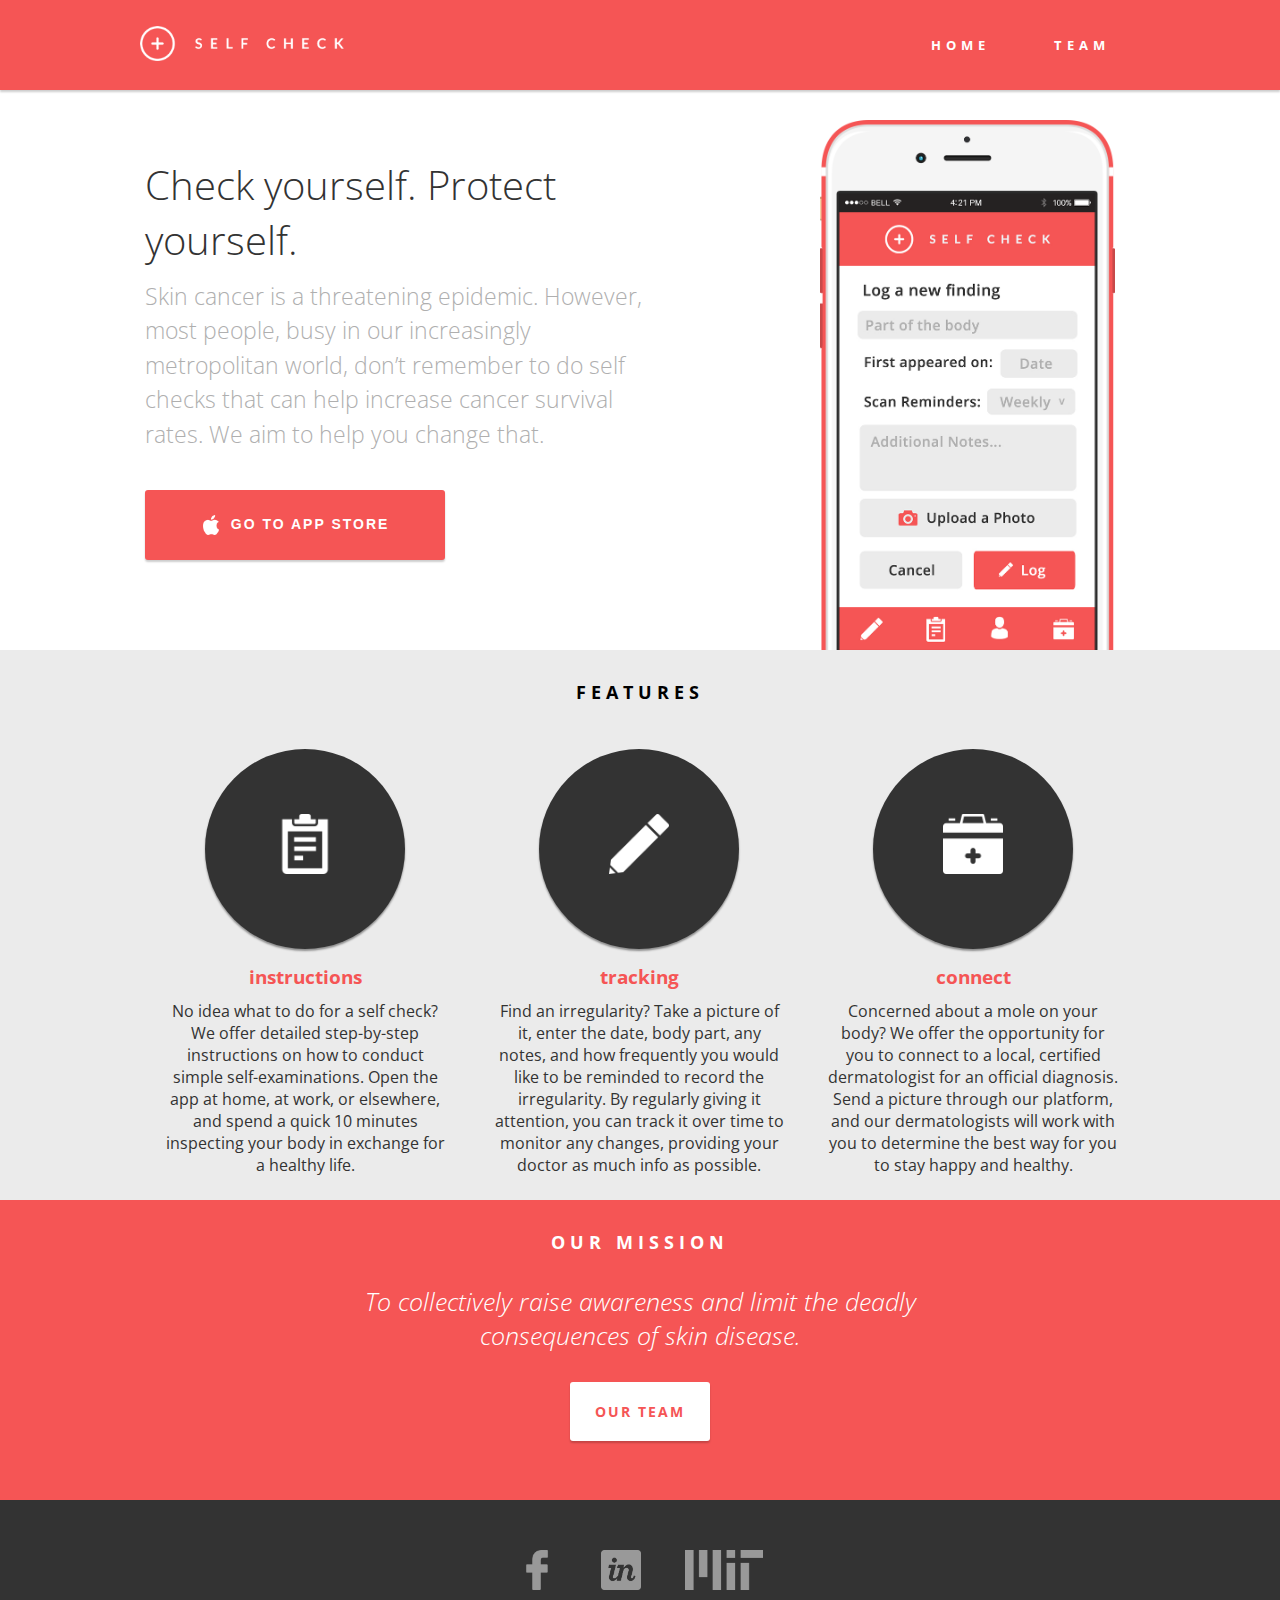
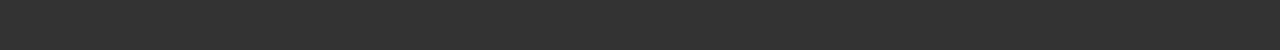
<file: selfcheck/home.html>
<!doctype html>

<html lang="en">
<head>
  <meta charset="utf-8">

  <title>Self Check</title>
  <meta name="description" content="Self Check">
  <meta name="author" content="Self Check">
    
<meta property="fb:app_id" content="515260188672958 " /> 
    
    <meta property="og:title" content="Self Check" />
<meta property="og:description" content="Skin cancer is a threatening epidemic. However, most people, busy in our increasingly metropolitan world, don’t remember to do self checks that can help increase cancer survival rates. We aim to help you change that." />
<meta property="og:image" content="http://selfcheck.io/iphone-cut.png" />

  <link rel="stylesheet" href="style.css">
<link href='https://fonts.googleapis.com/css?family=Open+Sans:400,600,700,300,800,400italic,600italic,300italic' rel='stylesheet' type='text/css'>
<link rel="shortcut icon" href="favicon.ico" type="image/x-icon">
<link rel="icon" href="favicon.ico" type="image/x-icon">

</head>

<body>
    
    <!-- Hello Matthew, if you ever happen to be looking at the HTML, pls don't judge me. I did this on a time crunch. <3 Adhiv, your fellow web dev VP -->
    
    <script>
  window.fbAsyncInit = function() {
    FB.init({
      appId      : '515260188672958',
      xfbml      : true,
      version    : 'v2.6'
    });
  };

  (function(d, s, id){
     var js, fjs = d.getElementsByTagName(s)[0];
     if (d.getElementById(id)) {return;}
     js = d.createElement(s); js.id = id;
     js.src = "//connect.facebook.net/en_US/sdk.js";
     fjs.parentNode.insertBefore(js, fjs);
   }(document, 'script', 'facebook-jssdk'));
</script>
    
    <div id="hero">
        <header>
            <div class="container">
                <img src="logo.png" />
                <ul>
                    <li><a href="home.html">HOME</a></li>
                    <li><a href="team.html">TEAM</a></li>
                </ul>
            </div>
        </header>
        
        <div class="container">
            <div id="info-box">
                <h1>Check yourself. Protect yourself.</h1>
                <h2>Skin cancer is a threatening epidemic. However, most people, busy in our increasingly metropolitan world, don’t remember to do self checks that can help increase cancer survival rates. We aim to help you change that.</h2>
                
                <button onclick="window.open('https://appsto.re/us/Rq48db.i','_blank');"> <span class="mail"><img src="apple.png" id="animation" /></span>go to app store</button>
            </div>
            <div id="iphone">
                <img src="iphone-cut.png" />
            </div>
        </div>
        
    </div>
    
    <div id="features">
        <div class="container">
            <h3>FEATURES</h3>
            <div class="third">
                <div class="feature-image">
                    <img src="info.png" />
                </div>
                <h4>instructions</h4>
                <p>No idea what to do for a self check? We offer detailed step-by-step instructions on how to conduct simple self-examinations. Open the app at home, at work, or elsewhere, and spend a quick 10 minutes inspecting your body in exchange for a healthy life.</p>
            </div>
            
            <div class="third">
                <div class="feature-image">
                    <img src="track.png" />
                </div>
                <h4>tracking</h4>
                <p>Find an irregularity? Take a picture of it, enter the date, body part, any notes, and how frequently you would like to be reminded to record the irregularity. By regularly giving it attention, you can track it over time to monitor any changes, providing your doctor as much info as possible.</p>
            </div>
            
            <div class="third">
                <div class="feature-image">
                    <img src="connect.png" />
                </div>
                <h4>connect</h4>
                <p>Concerned about a mole on your body? We offer the opportunity for you to connect to a local, certified dermatologist for an official diagnosis. Send a picture through our platform, and our dermatologists will work with you to determine the best way for you to stay happy and healthy.</p>
            </div>
        </div>
    </div>
    
    <div id="team">
        <div class="container">
            <h3 style="color:white;">OUR MISSION</h3>
            <p>To collectively raise awareness and limit the deadly
            </p><p>consequences of skin disease.</p>
            <a href="team.html" id="team-button">Our team</a>
        </div>
    </div>
    
    <div id="footer">
        <div class="container">
            <a href="https://www.facebook.com/selfcheckapp" target="_blank"><img src="facebook.png" /></a>
            <a href="https://invis.io/KM7RPOVFA#/168471549_Login-Normal" target="_blank"><img src="invision.png" /></a>
            <a href="http://mitlaunch.com/" target="_blank"><img src="mit.png" /></a>
        </div>
    </div>
    
</body>
</html>
</file>
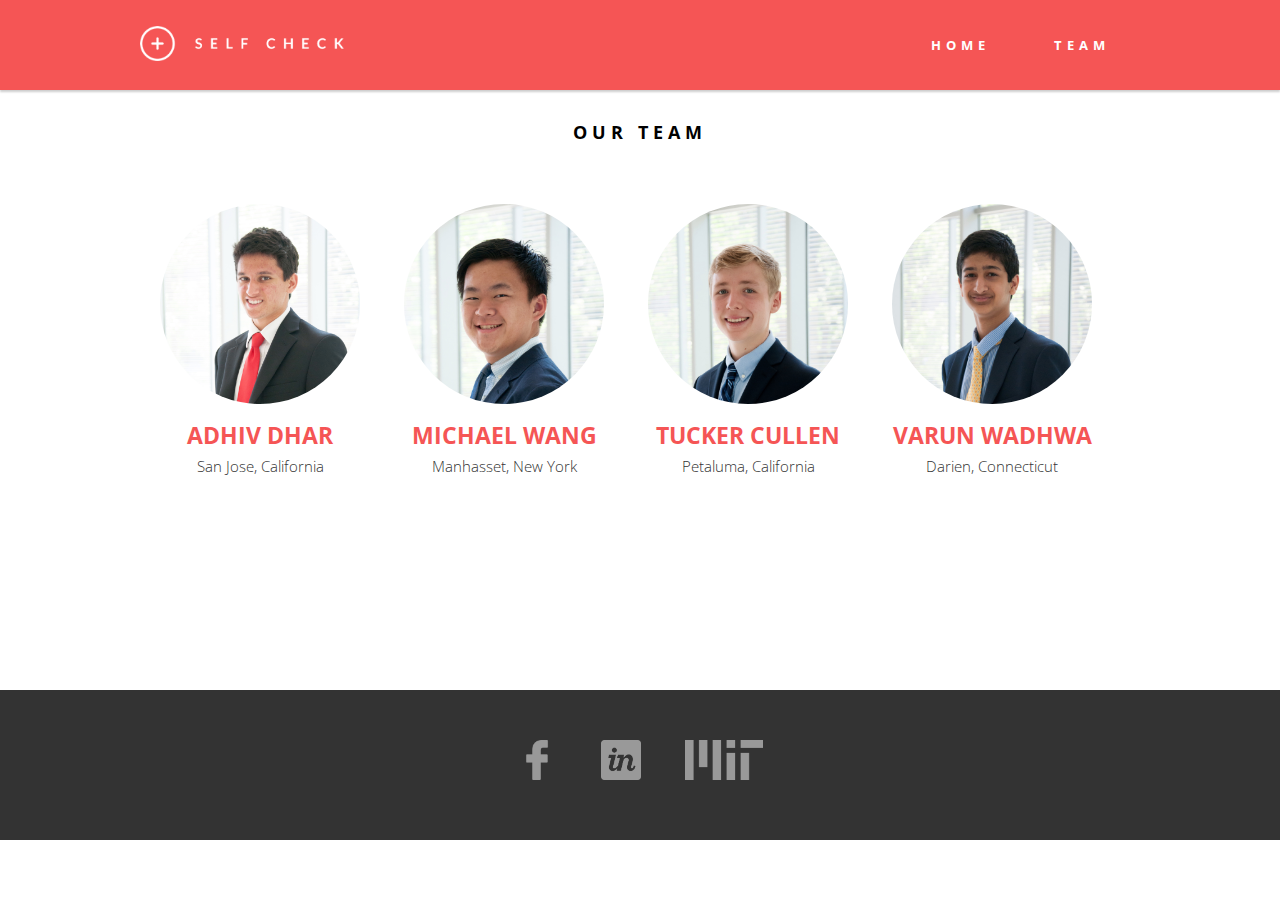
<file: selfcheck/team.html>
<!doctype html>

<html lang="en">
<head>
  <meta charset="utf-8">

  <title>Self Check: Team</title>
  <meta name="description" content="Self Check">
  <meta name="author" content="Self Check">
    
    <meta property="fb:app_id" content="515260188672958 " /> 
    
<meta property="og:title" content="Self Check" />
<meta property="og:description" content="Skin cancer is a threatening epidemic. However, most people, busy in our increasingly metropolitan world, don’t remember to do self checks that can help increase cancer survival rates. We aim to help you change that." />
<meta property="og:image" content="http://selfcheck.io/iphone-cut.png" />

  <link rel="stylesheet" href="style.css">
  <link rel="stylesheet" href="team.css">

<link href='https://fonts.googleapis.com/css?family=Open+Sans:400,600,700,300,800,400italic,600italic,300italic' rel='stylesheet' type='text/css'>
<link rel="shortcut icon" href="favicon.ico" type="image/x-icon">
<link rel="icon" href="favicon.ico" type="image/x-icon">    


</head>

<body>
    
        <header>
            <div class="container">
                <img src="logo.png" />
                <ul>
                    <li><a href="home.html">HOME</a></li>
                    <li><a href="team.html">TEAM</a></li>
                </ul>
            </div>
        </header>
    
    <div id="section">
        <div class="container">
            
            <h3 style="margin-bottom:0">OUR TEAM</h3>
            
            
            <div class="fourth">
                <img src="headshots/adhiv.jpg" />
                <h4 class="name">Adhiv Dhar</h4>
                
                <h5>San Jose, California</h5>
            </div>
            <div class="fourth">
                <img src="headshots/mike.jpg" />
                <h4 class="name">Michael Wang</h4>
                
                <h5>Manhasset, New York</h5>
            </div>
            <div class="fourth">
                <img src="headshots/tucker.jpg" />
                <h4 class="name">Tucker Cullen</h4>
                
                <h5>Petaluma, California</h5>
            </div>
            <div class="fourth">
                <img src="headshots/varun.jpg" />
                <h4 class="name">Varun Wadhwa</h4>
                <!--<h4 class="role">Hacker</h4>-->
                <h5>Darien, Connecticut</h5>
            </div>
        </div>
    </div>
    
    <div id="footer">
        <div class="container">
            <a href="https://www.facebook.com/selfcheckapp" target="_blank"><img src="facebook.png" /></a>
            <a href="https://invis.io/KM7RPOVFA#/168471549_Login-Normal" target="_blank"><img src="invision.png" /></a>
            <a href="http://mitlaunch.com/" target="_blank"><img src="mit.png" /></a>
        </div>
    </div>
    
</body>
</html>
</file>
<file: selfcheck/style.css>
/* Don't judge me on the css either <3 */

body {
    margin: 0;
    font-family: 'Open Sans', sans-serif;
}

#hero {
    height:650px;
    background-color: white;
    display: block;
}

/* HEADER STYLE */
/* HEADER STYLE */

header {
    height: 90px;
    background-color:#f55555;
    width: 100%;
    margin:0;
    display:block;
    box-shadow: 0 2px 2px rgba(0,0,0,.2);
}

    header img {
        height: 35px; 
        margin: 26px 0;
    }

    header ul {
        list-style:none;
        display: inline-block;
        float: right;
        margin: 33px 0;
    }

    header ul li {
        display: inline;
        margin: 0 30px;
        }

    header li a {
        text-transform: uppercase;
        color:white;
        font-weight: 700;
        letter-spacing: 5px;
        text-decoration: none;
        font-size: 13px;
        transition: opacity 1s, letter-spacing 1s;
    }

    header li a:hover {
        opacity:0.7;
    }

.container {
    width: 1000px;
    margin: 0 auto;
    height: auto;
    display: block;
    
}

/* HOMEPAGE CSS STARTS HERE */
/* HOMEPAGE CSS STARTS HERE */
/* HOMEPAGE CSS STARTS HERE */


/* HERO */

#info-box {
    width: 500px;
    float: left;
    text-align:left;
    padding: 5px;
    margin-top: 35px;
}

    #info-box button {
        border-radius: 3px;
        text-transform: uppercase;
        height: 70px;
        width: 300px;
        background-color:#f55555;
        color:white;
        font-weight: 700;
        box-shadow: 0 2px 2px rgba(0,0,0,.2);
        border:0;
        font-size: 14px;
        letter-spacing: 2px;
        transition: background-color 1s, opacity 1s;
        margin-top: 20px;
        opacity: 1;
    }

    #info-box button:hover {
        background-color: #c74949;
        cursor: pointer;
    }

    .mail img{
        background-repeat: no-repeat;
        width: 7%;
        margin-right: 10px;
        vertical-align:middle
    }


    #animation {
        -webkit-animation-name: bounce; /* Chrome, Safari, Opera */
        -webkit-animation-duration: 0.5s; /* Chrome, Safari, Opera */
        -webkit-animation-iteration-count: infinite; /* Chrome, Safari, Opera */
        -webkit-animation-direction: alternate; /* Chrome, Safari, Opera */
        animation-name: bounce;
        animation-duration: 0.5s;
        animation-iteration-count: infinite;
        animation-direction: alternate;
    }

    @-webkit-keyframes bounce {
        0% {
            -webkit-transform: translateY(0);
            transform: translateY(0);
        }
        100% {
        -webkit-transform: translateY(-5px);
            transform: translateY(-5px);
  }
    }
        
    @keyframes bounce {
        0% {
            -webkit-transform: translateY(0);
            transform: translateY(0);
        }
        100% {
            -webkit-transform: translateY(-5px);
            transform: translateY(-5px);
  }
}

#iphone {
    width: 400px;
    float: right;
    display: inline;
    margin-bottom: 0;
    padding-bottom: 0;
    vertical-align: bottom;
    position: absolute;
    top: 120px;
    right: 60px;
}

    #iphone img {
        height: 530px;
    }

h1 {
    font-weight: 100;
    color: #333;
    font-size: 40px;
}

h2 {
    color: #afafaf;
    font-weight: 100;
    font-size: 23px;
    margin-top: -15px;
    line-height: 1.5;
}

h3 {
    font-weight: 700;
    letter-spacing: 5px;
    font-size: 18px;
    text-align: center;
    padding: 30px 0;
    margin: 0;
}

/* SECOND SECTION */

#features {
    height: 550px;
    width: 100%;
    display: block;
    background-color: #ebebeb;
    z-index: 9999;
}

.third {
    width: 33%;
    display: inline-block;
    text-align: center;
    margin-bottom: 50px;
}

    .third h4 {
        color: #f55555;
        font-weight: 700;
        font-size: 19px;
        margin: 10px 0;
    }

    .third p {
        margin: 0 20px;
        color:#333;
    }

.feature-image {
    width: 200px;
    height: 200px;
    border-radius: 200px;
    background-color: #333;
    margin: 15px auto;
    box-shadow: 0 2px 2px rgba(0,0,0,.4);
}

    .feature-image img {
        height: 60px;
        display: inline-block;
        margin: auto auto;
        padding: 65px;
        
    }

/* THIRD SECTION */

#team {
    background-color: #f55555;
    height: 300px;
    text-align:center;
}

    #team p {
        color: white;
        font-weight: 300;
        font-style: italic;
        font-size: 25px;
        margin: 0 10px;
        text-align: center;
        display: block;
    }

    #team-button {
        background-color:white;
        padding: 20px;
        display:block;
        width: 100px;
        text-decoration: none;
        text-align:center;
        margin: 30px auto;
        text-transform: uppercase;
        color: #f55555;
        font-weight: 700;
        box-shadow: 0 2px 2px rgba(0,0,0,.2);
        border:0;
        font-size: 14px;
        letter-spacing: 2px;
        border-radius: 3px;
        transition: background-color 1s;
    }

    #team-button:hover {
        background-color: #ebebeb;
    }

#footer {
    background-color: #333;
    height: 50px;
    text-align:center;
    padding: 50px;
}

    #footer img {
        height: 40px;
        opacity: 0.5;
        margin: 0 20px;
        transition: opacity 1s;
    }

    #footer img:hover {
        opacity: 1;
    }

/* MEDIA QUERIES */

@media (max-width: 1000px) {
    #info-box {
        text-align: center;
        margin: 10px;
        position: static;
        width:auto;
    }
    
    header {
     height: auto;   
    padding: 10px;
        width: 100%;
    }
    
    header ul li {
        display: block;
        margin: 15px;
    }
    
    header ul {
        margin:0;
        float: none;
    }
    
    header img {
        display: block;  
        margin: 0 auto;
    }
    
    .container {
        text-align:center;
        width: 100%;
    }
    
    #iphone {
        display: block;
        position: static !important;
        text-align: center;
        margin: 0 auto !important;
        float: none;
    }
    
    #hero {
        height: auto;
    }
    
    #features {
        height: auto;   
    }
    
    .third {
        width: 70%;
    }
    
    #team {
        height: 370px;
    }
    
    #footer {
        height: 200px;
        margin: 0;
        padding: 10px;
    }
    
    #footer img {
        display: block;
        margin: 20px auto;
    }
}
</file>
<file: selfcheck/team.css>
#section {
    height: 600px;
    display:block;
} 

.expand {
    width: 1200px; !important
    text-align: center;
}

.fourth {
    width: 24%;
    height: 350px;
    display: inline-block;
    text-align: center;
    /* background-color: #ebebeb; */
    border-radius: 15px;
    /* border: 1px solid #d6d6d6; */
    /* box-shadow: 0 2px 2px rgba(0,0,0,.2); */
    transition: box-shadow 0.5s;
}
    
    .fourth img {
        width: 200px;
        height: 200px;
        border-radius: 200px;
        display: block;
        margin: 30px auto;
        margin-bottom: 15px; !important
        box-shadow: 0 2px 2px rgba(0,0,0,.1);
    }

    .name {
        color: #f55555;
        font-weight: 700;
        font-size: 23px;
        margin: 2px 0;
        text-transform: uppercase;
    }

    .role {
        font-size: 18px; 
        color: #333; 
        font-weight: 00;
        text-transform: uppercase;
        margin: 0;
    }

    .fourth h5 {
        color: #333;
        font-weight: 100;
        font-size: 15px;
        margin: 5px 0;
    }

    .fourth p {
           
    }


@media (max-width: 1000px) {
    #section {
    height: auto;
    }
    
    .fourth {
        width: 48%;
    }
}

@media (max-width: 450px) {
    #section {
    height: auto;
    }
    
    .fourth {
        width: 90%;
    }
}
</file>
